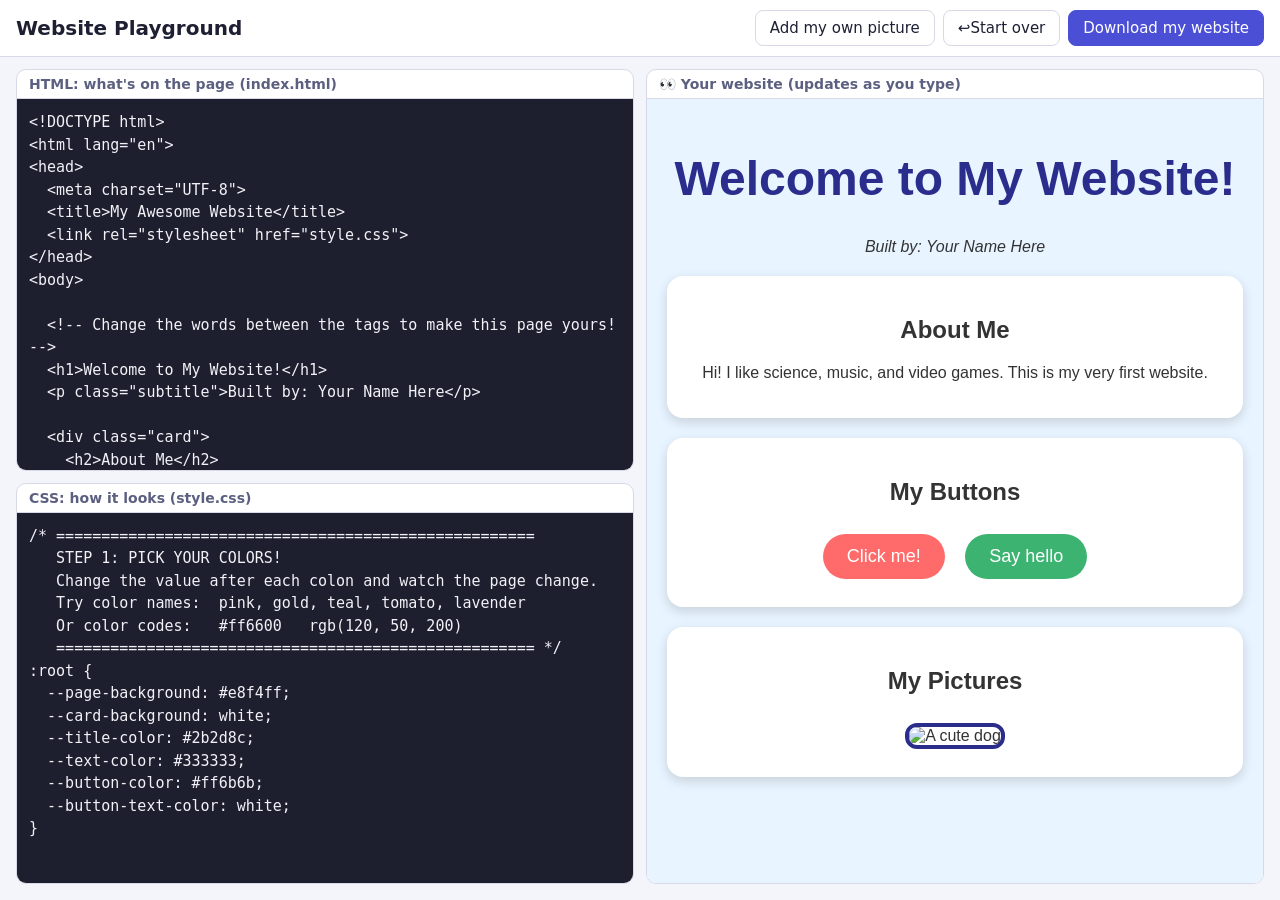
<file: playground/index.html>
<!DOCTYPE html>
<html lang="en">
<head>
  <meta charset="UTF-8">
  <meta name="viewport" content="width=device-width, initial-scale=1.0">
  <title>Website Playground</title>
  <style>
    :root {
      --bg: #f4f5fb;
      --panel: #ffffff;
      --border: #d7d9e6;
      --text: #1d1f33;
      --muted: #5c6080;
      --accent: #4b4fd6;
      --accent-text: #ffffff;
      --editor-bg: #1e1f2e;
      --editor-text: #f1f1f7;
    }
    @media (prefers-color-scheme: dark) {
      :root:not([data-theme="light"]) {
        --bg: #14151f;
        --panel: #1d1f2d;
        --border: #34374d;
        --text: #eceef8;
        --muted: #a3a7c4;
        --accent: #8a8dff;
        --accent-text: #14151f;
      }
    }
    * { box-sizing: border-box; }
    html, body { height: 100%; margin: 0; }
    body {
      background: var(--bg);
      color: var(--text);
      font-family: system-ui, -apple-system, "Segoe UI", sans-serif;
      display: flex;
      flex-direction: column;
    }
    header {
      display: flex;
      flex-wrap: wrap;
      align-items: center;
      gap: 8px;
      padding: 10px 16px;
      background: var(--panel);
      border-bottom: 1px solid var(--border);
    }
    header h1 { font-size: 20px; margin: 0 auto 0 0; }
    button, .upload {
      font: inherit;
      font-size: 15px;
      padding: 8px 14px;
      border-radius: 8px;
      border: 1px solid var(--border);
      background: var(--panel);
      color: var(--text);
      cursor: pointer;
    }
    button.primary { background: var(--accent); color: var(--accent-text); border-color: var(--accent); }
    button:hover, .upload:hover { filter: brightness(0.95); }
    .upload input { display: none; }
    main {
      flex: 1;
      display: grid;
      grid-template-columns: 1fr 1fr;
      gap: 12px;
      padding: 12px 16px 16px;
      min-height: 0;
    }
    .editors { display: grid; grid-template-rows: 1fr 1fr; gap: 12px; min-height: 0; }
    .pane {
      display: flex;
      flex-direction: column;
      background: var(--panel);
      border: 1px solid var(--border);
      border-radius: 10px;
      overflow: hidden;
      min-height: 0;
    }
    .pane-title {
      font-size: 14px;
      font-weight: 600;
      padding: 6px 12px;
      border-bottom: 1px solid var(--border);
      color: var(--muted);
    }
    textarea {
      flex: 1;
      width: 100%;
      resize: none;
      border: 0;
      padding: 12px;
      background: var(--editor-bg);
      color: var(--editor-text);
      font-family: ui-monospace, Menlo, Consolas, monospace;
      font-size: 15px;
      line-height: 1.5;
      tab-size: 2;
      outline: none;
    }
    iframe { flex: 1; width: 100%; border: 0; background: white; }
    @media (max-width: 800px) {
      main { grid-template-columns: 1fr; }
      .editors { grid-template-rows: 320px 320px; }
      .preview { min-height: 480px; }
    }
  </style>
</head>
<body>
  <header>
    <h1>Website Playground</h1>
    <label class="upload" title="Add a picture from your computer">
      Add my own picture
      <input type="file" id="upload" accept="image/*">
    </label>
    <button id="reset" title="Go back to the starter website">↩Start over</button>
    <button id="download" class="primary" title="Save your website as a file">Download my website</button>
  </header>

  <main>
    <div class="editors">
      <section class="pane">
        <div class="pane-title">HTML: what's on the page (index.html)</div>
        <textarea id="html" spellcheck="false"></textarea>
      </section>
      <section class="pane">
        <div class="pane-title">CSS: how it looks (style.css)</div>
        <textarea id="css" spellcheck="false"></textarea>
      </section>
    </div>
    <section class="pane preview">
      <div class="pane-title">👀 Your website (updates as you type)</div>
      <iframe id="preview" title="Website preview"></iframe>
    </section>
  </main>

<!-- Same as other starter guide-->
<script type="text/plain" id="starter-html"><!DOCTYPE html>
<html lang="en">
<head>
  <meta charset="UTF-8">
  <title>My Awesome Website</title>
  <link rel="stylesheet" href="style.css">
</head>
<body>

  <!-- Change the words between the tags to make this page yours! -->
  <h1>Welcome to My Website!</h1>
  <p class="subtitle">Built by: Your Name Here</p>

  <div class="card">
    <h2>About Me</h2>
    <p>Hi! I like science, music, and video games. This is my very first website.</p>
  </div>

  <div class="card">
    <h2>My Buttons</h2>

    <!-- COPY THIS LINE to make a new button! Change the words to change what it says. -->
    <button class="fun-button" onclick="alert('You clicked me!')">Click me!</button>

    <!-- Add a second class name to change the color: green, purple, or orange -->
    <button class="fun-button green" onclick="alert('Hello there!')">Say hello</button>
  </div>

  <div class="card">
    <h2>My Pictures</h2>

    <!-- COPY THIS LINE to add a picture from the internet. Put the picture link inside the quotes. -->
    <img src="https://upload.wikimedia.org/wikipedia/commons/2/26/YellowLabradorLooking_new.jpg" alt="A cute dog">

    <!-- Click "Add my own picture" at the top to add a picture from your computer! -->
  </div>

</body>
</html></script>
<script type="text/plain" id="starter-css">/* =====================================================
   STEP 1: PICK YOUR COLORS!
   Change the value after each colon and watch the page change.
   Try color names:  pink, gold, teal, tomato, lavender
   Or color codes:   #ff6600   rgb(120, 50, 200)
   ===================================================== */
:root {
  --page-background: #e8f4ff;
  --card-background: white;
  --title-color: #2b2d8c;
  --text-color: #333333;
  --button-color: #ff6b6b;
  --button-text-color: white;
}


/* =====================================================
   STEP 2: CHANGE THE LOOK OF YOUR TEXT
   ===================================================== */
body {
  background-color: var(--page-background);
  color: var(--text-color);
  font-family: Verdana, sans-serif;   /* Try: "Comic Sans MS", Georgia, "Courier New" */
  text-align: center;                 /* Try: left */
  margin: 0;
  padding: 20px;
}

h1 {
  color: var(--title-color);
  font-size: 48px;                    /* Make it bigger or smaller! */
}

.subtitle {
  font-style: italic;
}


/* =====================================================
   STEP 3: THE BOXES (CARDS)
   ===================================================== */
.card {
  background-color: var(--card-background);
  max-width: 600px;
  margin: 20px auto;
  padding: 20px;
  border-radius: 16px;                /* 0 = sharp corners, 30px = very round */
  box-shadow: 0 4px 12px rgba(0, 0, 0, 0.15);
}


/* =====================================================
   STEP 4: BUTTONS
   ===================================================== */
.fun-button {
  background-color: var(--button-color);
  color: var(--button-text-color);
  font-size: 18px;
  padding: 12px 24px;
  margin: 8px;
  border: none;
  border-radius: 999px;               /* Try: 0 for square buttons */
  cursor: pointer;
}

/* What happens when your mouse goes over a button */
.fun-button:hover {
  transform: scale(1.1);              /* Try: rotate(10deg) */
}

/* Extra button colors. Make your own by copying one and changing the name and color! */
.green  { background-color: mediumseagreen; }
.purple { background-color: mediumpurple; }
.orange { background-color: darkorange; }


/* =====================================================
   STEP 5: PICTURES
   ===================================================== */
img {
  width: 250px;                       /* Try: 100px or 400px */
  margin: 8px;
  border-radius: 12px;                /* Try: 50% for a circle! */
  border: 4px solid var(--title-color);
}
</script>

<script>
  const htmlBox = document.getElementById('html');
  const cssBox = document.getElementById('css');
  const preview = document.getElementById('preview');
  const STARTER_HTML = document.getElementById('starter-html').textContent;
  const STARTER_CSS = document.getElementById('starter-css').textContent;
  const SAVE_KEY = 'website-playground-v1';

  // Swap the <link> to style.css for the CSS box contents, so the page works as one file.
  function buildPage() {
    const style = '<style>\n' + cssBox.value + '\n</style>';
    const html = htmlBox.value;
    const linkTag = /<link[^>]*href=["']style\.css["'][^>]*>/i;
    if (linkTag.test(html)) return html.replace(linkTag, () => style);
    if (/<\/head>/i.test(html)) return html.replace(/<\/head>/i, () => style + '\n</head>');
    return style + '\n' + html;
  }

  let timer;
  function update() {
    clearTimeout(timer);
    timer = setTimeout(() => {
      preview.srcdoc = buildPage();
      try { localStorage.setItem(SAVE_KEY, JSON.stringify({ html: htmlBox.value, css: cssBox.value })); } catch (e) {}
    }, 300);
  }

  function load() {
    let saved = null;
    try { saved = JSON.parse(localStorage.getItem(SAVE_KEY)); } catch (e) {}
    htmlBox.value = saved?.html ?? STARTER_HTML;
    cssBox.value = saved?.css ?? STARTER_CSS;
    preview.srcdoc = buildPage();
  }

  // Tab key types spaces instead of jumping out of the box.
  function handleTab(e) {
    if (e.key !== 'Tab') return;
    e.preventDefault();
    const box = e.target;
    box.setRangeText('  ', box.selectionStart, box.selectionEnd, 'end');
    update();
  }

  [htmlBox, cssBox].forEach(box => {
    box.addEventListener('input', update);
    box.addEventListener('keydown', handleTab);
  });

  document.getElementById('reset').addEventListener('click', () => {
    if (!confirm('Start over? This erases your changes and brings back the starter website.')) return;
    htmlBox.value = STARTER_HTML;
    cssBox.value = STARTER_CSS;
    update();
  });

  // Uploaded pictures are stored inside the code, so they still show up in the downloaded file.
  document.getElementById('upload').addEventListener('change', e => {
    const file = e.target.files[0];
    if (!file) return;
    const reader = new FileReader();
    reader.onload = () => {
      const tag = '\n    <img src="' + reader.result + '" alt="' + file.name.replace(/"/g, '') + '">\n';
      const html = htmlBox.value;
      const spot = html.lastIndexOf('</div>');
      htmlBox.value = spot === -1 ? html + tag : html.slice(0, spot) + tag.trimEnd() + '\n  ' + html.slice(spot);
      update();
      alert('Your picture was added to the bottom of the "My Pictures" box!');
    };
    reader.readAsDataURL(file);
    e.target.value = '';
  });

  document.getElementById('download').addEventListener('click', () => {
    const blob = new Blob([buildPage()], { type: 'text/html' });
    const a = document.createElement('a');
    a.href = URL.createObjectURL(blob);
    a.download = 'my-website.html';
    a.click();
    URL.revokeObjectURL(a.href);
  });

  load();
</script>
</body>
</html>
</file>
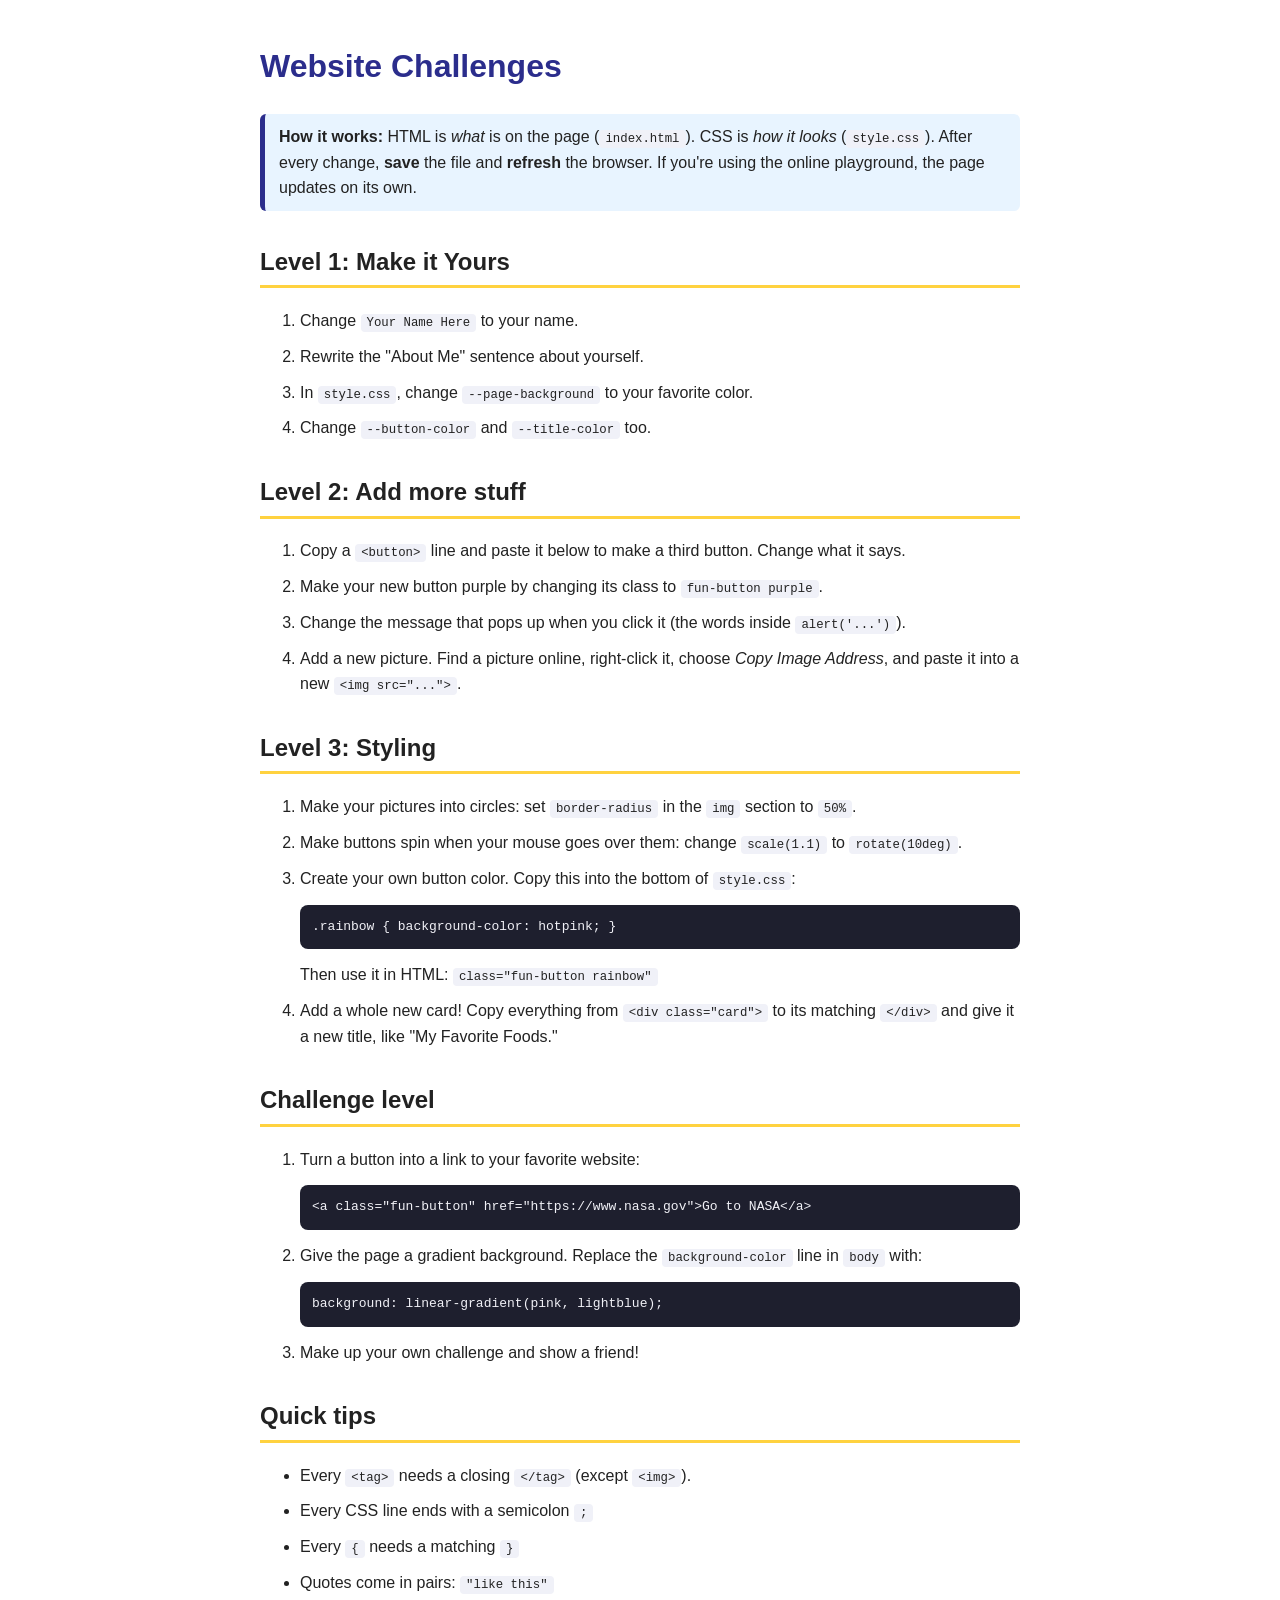
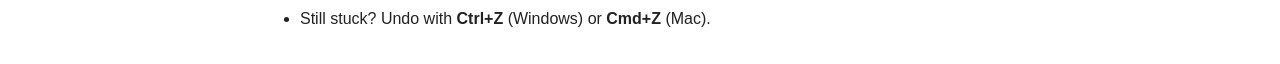
<file: starter-site/CHALLENGES.html>
<!DOCTYPE html>
<html lang="en">
<head>
  <meta charset="UTF-8">
  <meta name="viewport" content="width=device-width, initial-scale=1.0">
  <title>Website Challenges</title>
  <style>
    body { font-family: Verdana, sans-serif; max-width: 760px; margin: 0 auto; padding: 20px; line-height: 1.6; color: #222; background: #fff; }
    h1 { color: #2b2d8c; }
    h2 { margin-top: 32px; border-bottom: 3px solid #ffd23f; padding-bottom: 4px; }
    code { background: #f0f1f8; padding: 2px 6px; border-radius: 4px; font-size: 0.95em; }
    pre { background: #1e1f2e; color: #f1f1f7; padding: 12px; border-radius: 8px; overflow-x: auto; }
    li { margin-bottom: 10px; }
    .tip { background: #e8f4ff; border-left: 5px solid #2b2d8c; padding: 10px 14px; border-radius: 6px; }
  </style>
</head>
<body>
  <h1> Website Challenges</h1>
  <p class="tip"><strong>How it works:</strong> HTML is <em>what</em> is on the page (<code>index.html</code>).
    CSS is <em>how it looks</em> (<code>style.css</code>). After every change, <strong>save</strong> the file
    and <strong>refresh</strong> the browser. If you're using the online playground, the page updates on its own.</p>

  <h2>Level 1: Make it Yours</h2>
  <ol>
    <li>Change <code>Your Name Here</code> to your name.</li>
    <li>Rewrite the "About Me" sentence about yourself.</li>
    <li>In <code>style.css</code>, change <code>--page-background</code> to your favorite color.</li>
    <li>Change <code>--button-color</code> and <code>--title-color</code> too.</li>
  </ol>

  <h2>Level 2: Add more stuff</h2>
  <ol>
    <li>Copy a <code>&lt;button&gt;</code> line and paste it below to make a third button. Change what it says.</li>
    <li>Make your new button purple by changing its class to <code>fun-button purple</code>.</li>
    <li>Change the message that pops up when you click it (the words inside <code>alert('...')</code>).</li>
    <li>Add a new picture. Find a picture online, right-click it, choose <em>Copy Image Address</em>, and paste it into a new <code>&lt;img src="..."&gt;</code>.</li>
  </ol>

  <h2>Level 3: Styling</h2>
  <ol>
    <li>Make your pictures into circles: set <code>border-radius</code> in the <code>img</code> section to <code>50%</code>.</li>
    <li>Make buttons spin when your mouse goes over them: change <code>scale(1.1)</code> to <code>rotate(10deg)</code>.</li>
    <li>Create your own button color. Copy this into the bottom of <code>style.css</code>:
      <pre>.rainbow { background-color: hotpink; }</pre>
      Then use it in HTML: <code>class="fun-button rainbow"</code></li>
    <li>Add a whole new card! Copy everything from <code>&lt;div class="card"&gt;</code> to its matching <code>&lt;/div&gt;</code> and give it a new title, like "My Favorite Foods."</li>
  </ol>

  <h2> Challenge level</h2>
  <ol>
    <li>Turn a button into a link to your favorite website:
      <pre>&lt;a class="fun-button" href="https://www.nasa.gov"&gt;Go to NASA&lt;/a&gt;</pre></li>
    <li>Give the page a gradient background. Replace the <code>background-color</code> line in <code>body</code> with:
      <pre>background: linear-gradient(pink, lightblue);</pre></li>
    <li>Make up your own challenge and show a friend!</li>
  </ol>

  <h2>Quick tips</h2>
  <ul>
    <li>Every <code>&lt;tag&gt;</code> needs a closing <code>&lt;/tag&gt;</code> (except <code>&lt;img&gt;</code>).</li>
    <li>Every CSS line ends with a semicolon <code>;</code></li>
    <li>Every <code>{</code> needs a matching <code>}</code></li>
    <li>Quotes come in pairs: <code>"like this"</code></li>
    <li>Still stuck? Undo with <strong>Ctrl+Z</strong> (Windows) or <strong>Cmd+Z</strong> (Mac).</li>
  </ul>
</body>
</html>
</file>
